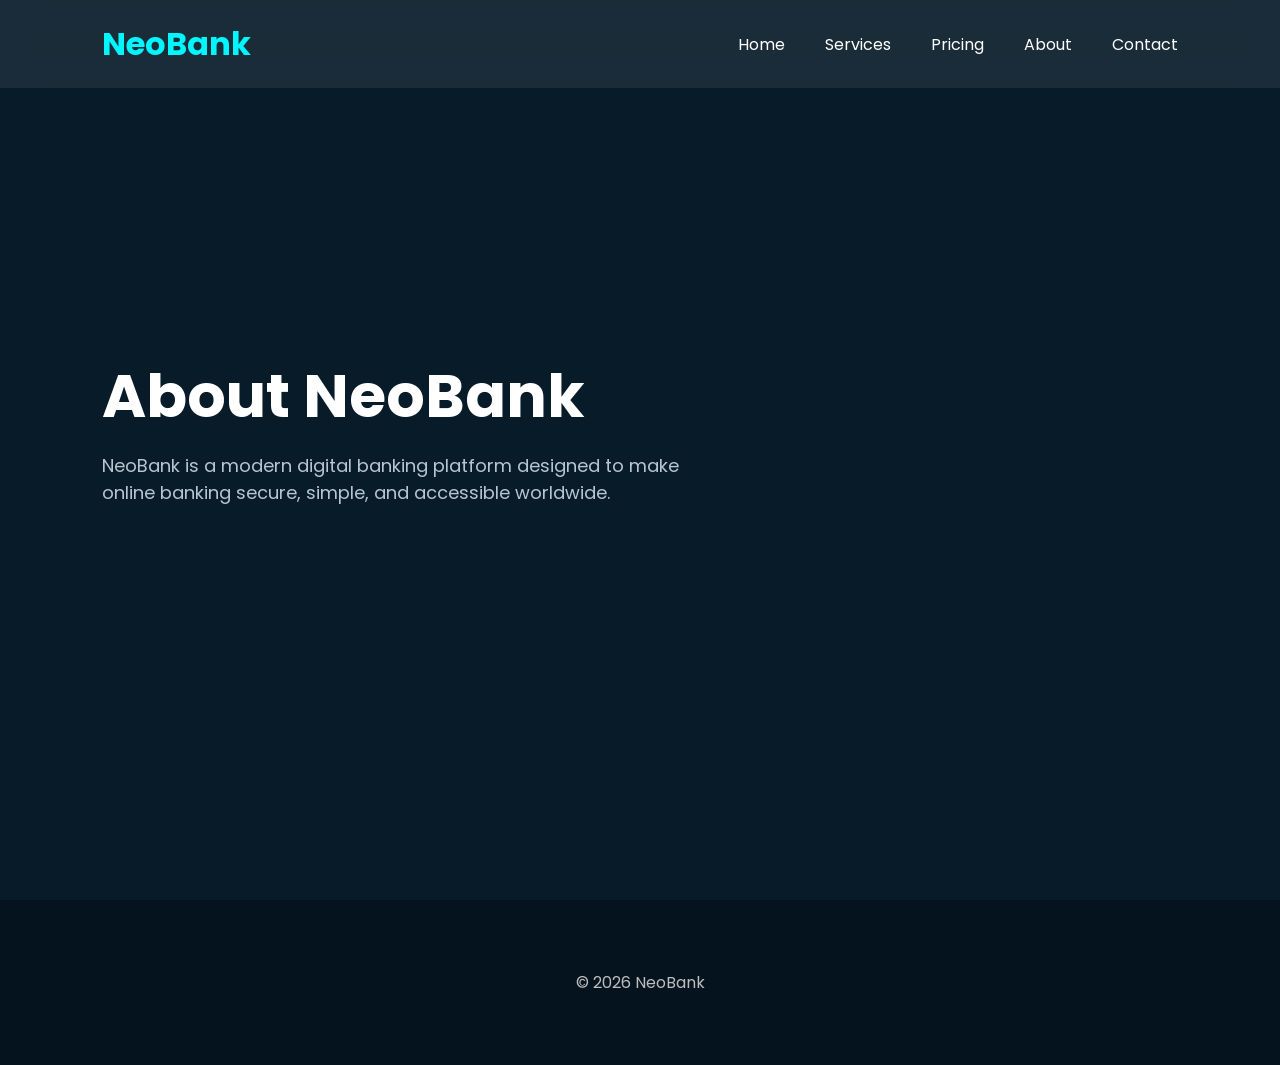
<file: about.html>
<!DOCTYPE html>
<html lang="en">
<head>
  <meta name="description" content="NeoBank - Modern Digital Banking Website">

<meta name="keywords" content="Bank, Finance, HTML, CSS, JavaScript, Banking">

<meta name="author" content="Your Name">

<meta property="og:title" content="NeoBank">

<meta property="og:description" content="Modern Banking Website">

<meta property="og:type" content="website">
<meta charset="UTF-8">
<meta name="viewport" content="width=device-width, initial-scale=1.0">

<title>About | NeoBank</title>

<link rel="stylesheet" href="css/style.css">
<link rel="stylesheet" href="css/responsive.css">
</head>

<body>

<nav class="navbar">

<div class="logo">
NeoBank
</div>

<ul class="nav-links">

<li><a href="index.html">Home</a></li>
<li><a href="services.html">Services</a></li>
<li><a href="pricing.html">Pricing</a></li>
<li><a href="about.html">About</a></li>
<li><a href="contact.html">Contact</a></li>

</ul>

</nav>

<section class="hero">

<div class="hero-content">

<h1>About NeoBank</h1>

<p>

NeoBank is a modern digital banking platform designed to make online banking secure, simple, and accessible worldwide.

</p>

</div>

</section>

<footer>

<p>© 2026 NeoBank</p>

</footer>

<script src="js/script.js"></script>

</body>

</html>
</file>
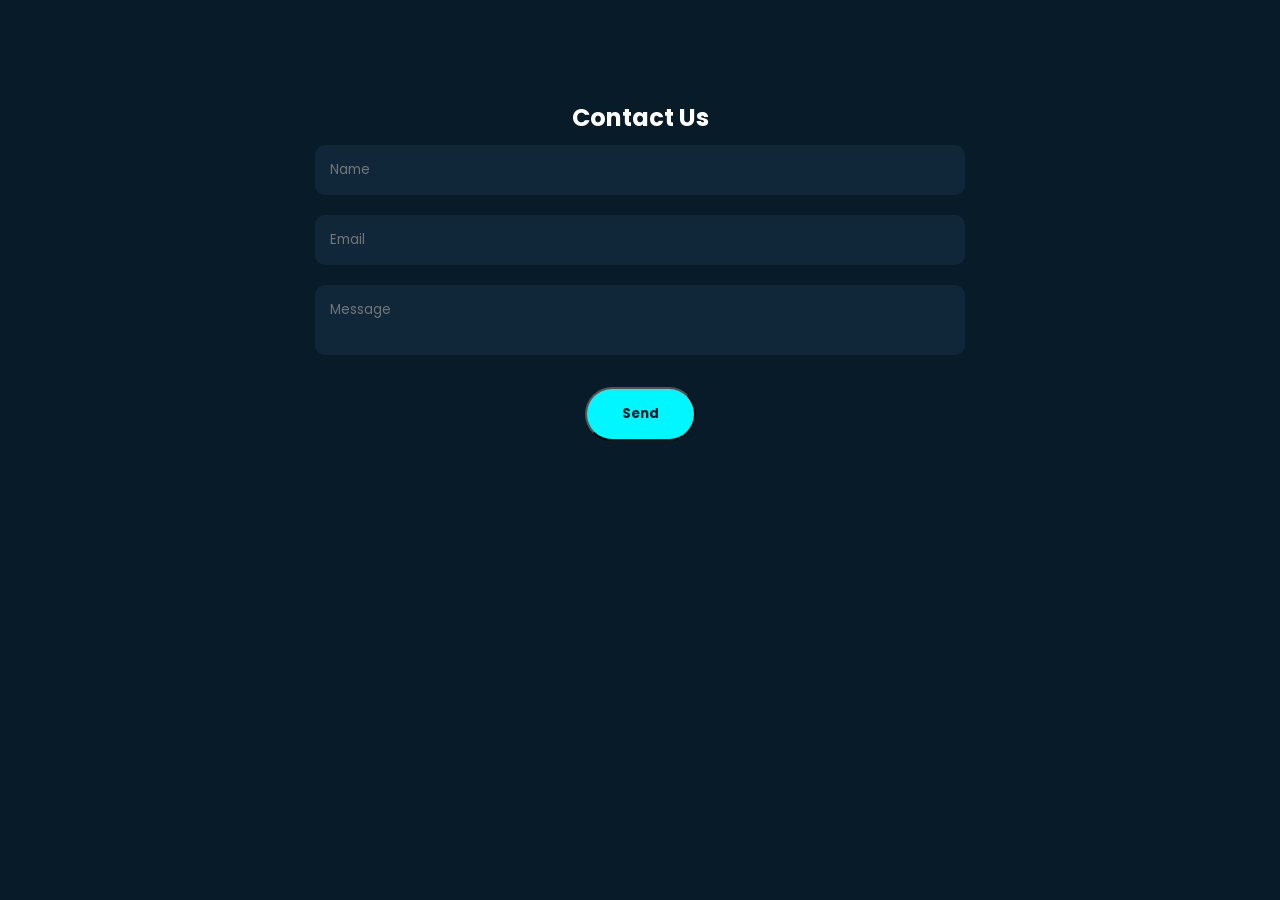
<file: contact.html>
<!DOCTYPE html>
<html>

<head>
  <meta name="description" content="NeoBank - Modern Digital Banking Website">

<meta name="keywords" content="Bank, Finance, HTML, CSS, JavaScript, Banking">

<meta name="author" content="Your Name">

<meta property="og:title" content="NeoBank">

<meta property="og:description" content="Modern Banking Website">

<meta property="og:type" content="website">
<title>Contact</title>

<link rel="stylesheet" href="css/style.css">

</head>

<body>

<section class="contact">

<h2>Contact Us</h2>

<form>

<input type="text" placeholder="Name">

<input type="email" placeholder="Email">

<textarea placeholder="Message"></textarea>

<button class="hero-btn">

Send

</button>

</form>

</section>

</body>

</html>
</file>
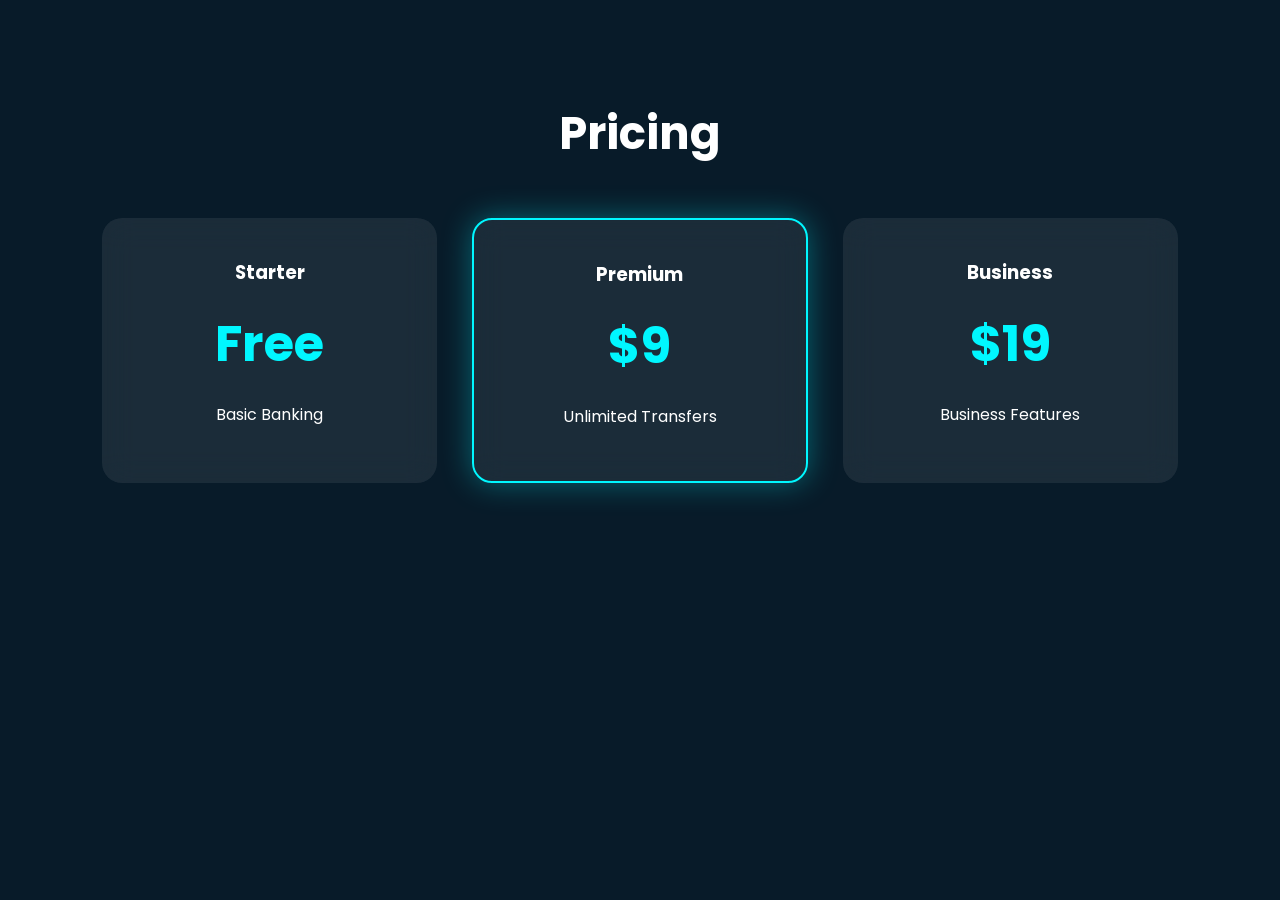
<file: pricing.html>
<!DOCTYPE html>
<html>

<head>
  

<title>Pricing</title>

<link rel="stylesheet" href="css/style.css">

  <meta name="description" content="NeoBank - Modern Digital Banking Website">

<meta name="keywords" content="Bank, Finance, HTML, CSS, JavaScript, Banking">

<meta name="author" content="Your Name">

<meta property="og:title" content="NeoBank">

<meta property="og:description" content="Modern Banking Website">

<meta property="og:type" content="website">

</head>

<body>

<section class="pricing">

<h2>Pricing</h2>

<div class="pricing-container">

<div class="price-card">

<h3>Starter</h3>

<h1>Free</h1>

<p>Basic Banking</p>

</div>

<div class="price-card premium">

<h3>Premium</h3>

<h1>$9</h1>

<p>Unlimited Transfers</p>

</div>

<div class="price-card">

<h3>Business</h3>

<h1>$19</h1>

<p>Business Features</p>

</div>

</div>

</section>

</body>

</html>
</file>
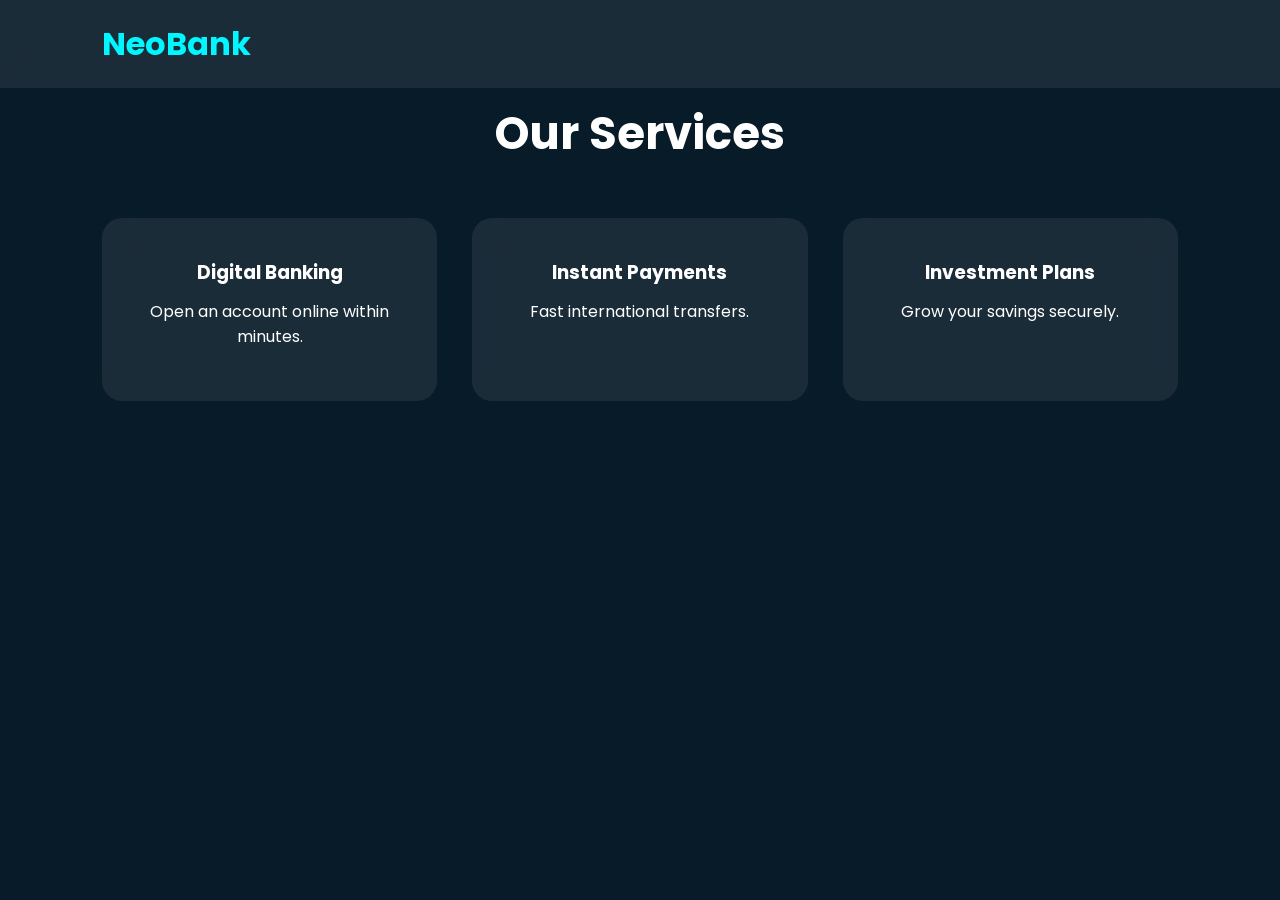
<file: services.html>
<!DOCTYPE html>
<html>
<head>

<meta charset="UTF-8">

<title>Services</title>

<link rel="stylesheet" href="css/style.css">
<meta name="description" content="NeoBank - Modern Digital Banking Website">

<meta name="keywords" content="Bank, Finance, HTML, CSS, JavaScript, Banking">

<meta name="author" content="Your Name">

<meta property="og:title" content="NeoBank">

<meta property="og:description" content="Modern Banking Website">

<meta property="og:type" content="website">
</head>

<body>

<nav class="navbar">

<div class="logo">

NeoBank

</div>

</nav>

<section class="pricing">

<h2>Our Services</h2>

<div class="pricing-container">

<div class="price-card">

<h3>Digital Banking</h3>

<p>

Open an account online within minutes.

</p>

</div>

<div class="price-card">

<h3>Instant Payments</h3>

<p>

Fast international transfers.

</p>

</div>

<div class="price-card">

<h3>Investment Plans</h3>

<p>

Grow your savings securely.

</p>

</div>

</div>

</section>

</body>

</html>
</file>
<file: css/style.css>
/* Google Font */
@import url('https://fonts.googleapis.com/css2?family=Poppins:wght@300;400;500;600;700;800&display=swap');

*{
    margin:0;
    padding:0;
    box-sizing:border-box;
    font-family:'Poppins',sans-serif;
}

html{
    scroll-behavior:smooth;
}

body{
    background:#081b29;
    color:#fff;
    overflow-x:hidden;
}

/* Navbar */

.navbar{
    width:100%;
    display:flex;
    justify-content:space-between;
    align-items:center;
    padding:20px 8%;
    position:fixed;
    top:0;
    left:0;
    z-index:1000;

    background:rgba(255,255,255,.08);
    backdrop-filter:blur(15px);
}

.logo{
    font-size:32px;
    font-weight:700;
    color:#00f7ff;
}

.nav-links{
    display:flex;
    list-style:none;
    gap:40px;
}

.nav-links a{
    text-decoration:none;
    color:white;
    transition:.3s;
}

.nav-links a:hover{
    color:#00f7ff;
}

.btn{
    background:#00f7ff;
    color:#081b29;
    padding:12px 25px;
    border-radius:30px;
    text-decoration:none;
    font-weight:600;
    transition:.3s;
}

.btn:hover{
    transform:translateY(-3px);
    box-shadow:0 10px 25px rgba(0,247,255,.4);
}

/* Hero */

.hero{
    min-height:100vh;
    display:flex;
    justify-content:space-between;
    align-items:center;
    padding:140px 8%;
}

.hero-content{
    max-width:600px;
}

.hero h1{
    font-size:60px;
    line-height:1.2;
    margin-bottom:20px;
}

.hero p{
    font-size:18px;
    color:#b8c5d0;
    margin-bottom:35px;
}

.hero-btn{
    display:inline-block;
    background:#00f7ff;
    color:#081b29;
    padding:15px 35px;
    border-radius:35px;
    text-decoration:none;
    font-weight:bold;
    transition:.3s;
}

.hero-btn:hover{
    transform:scale(1.05);
}

.hero-image img{
    width:500px;
    animation:float 5s ease-in-out infinite;
}

/* Features */

.features{
    padding:100px 8%;
    display:grid;
    grid-template-columns:repeat(auto-fit,minmax(280px,1fr));
    gap:30px;
}

.card{
    background:rgba(255,255,255,.08);
    backdrop-filter:blur(20px);
    border-radius:20px;
    padding:35px;
    transition:.4s;
}

.card:hover{
    transform:translateY(-12px);
    box-shadow:0 15px 40px rgba(0,247,255,.25);
}

.card h2{
    color:#00f7ff;
    margin-bottom:15px;
}

.card p{
    color:#d8d8d8;
    line-height:1.6;
}

/* Footer */

footer{
    padding:35px;
    text-align:center;
    color:#bdbdbd;
    background:#06131d;
}

/* Animation */

@keyframes float{

0%{
transform:translateY(0px);
}

50%{
transform:translateY(-20px);
}

100%{
transform:translateY(0px);
}

}

.stats{
padding:90px 8%;
display:grid;
grid-template-columns:repeat(auto-fit,minmax(200px,1fr));
text-align:center;
gap:30px;
}

.stat h1{
font-size:55px;
color:#00f7ff;
}

.stat p{
margin-top:10px;
color:#d0d0d0;
}

.pricing{
padding:100px 8%;
text-align:center;
}

.pricing h2{
font-size:45px;
margin-bottom:50px;
}

.pricing-container{
display:grid;
grid-template-columns:repeat(auto-fit,minmax(280px,1fr));
gap:35px;
}

.price-card{
padding:40px;
border-radius:20px;
background:rgba(255,255,255,.08);
backdrop-filter:blur(15px);
transition:.4s;
}

.price-card:hover{
transform:translateY(-10px);
}

.price-card h1{
font-size:50px;
margin:20px 0;
color:#00f7ff;
}

.price-card p{
margin:12px 0;
}

.premium{
border:2px solid #00f7ff;
box-shadow:0 0 30px rgba(0,247,255,.35);
}

/* ===========================
Testimonials
=========================== */

.testimonials{

padding:100px 8%;
text-align:center;

}

.testimonial-container{

display:grid;
grid-template-columns:repeat(auto-fit,minmax(300px,1fr));
gap:30px;
margin-top:50px;

}

.testimonial-card{

background:rgba(255,255,255,.08);
padding:35px;
border-radius:20px;
backdrop-filter:blur(15px);
transition:.4s;

}

.testimonial-card:hover{

transform:translateY(-10px);

}

.testimonial-card h3{

color:#00f7ff;
margin-bottom:20px;

}

/* ===========================
FAQ
=========================== */

.faq{

padding:100px 8%;

}

.faq h2{

text-align:center;
margin-bottom:40px;

}

.faq-item{

margin-bottom:20px;
border-radius:12px;
overflow:hidden;

}

.faq-question{

width:100%;
padding:20px;
background:#10273a;
color:white;
border:none;
cursor:pointer;
font-size:18px;
text-align:left;

}

.faq-answer{

display:none;
background:#153348;
padding:20px;

}

/* ===========================
Contact
=========================== */

.contact{

padding:100px 8%;
text-align:center;

}

.contact form{

max-width:650px;
margin:auto;

}

.contact input,
.contact textarea{

width:100%;
padding:18px;
margin-bottom:20px;
border:none;
border-radius:10px;
background:#10273a;
color:white;

}

.contact textarea{

resize:none;

}

/* ======================
Theme Button
====================== */

.theme-btn{

background:#00f7ff;
border:none;
padding:10px 14px;
border-radius:50%;
cursor:pointer;
font-size:18px;
margin-right:15px;
transition:.3s;

}

.theme-btn:hover{

transform:rotate(180deg);

}

/* ======================
Mobile Menu
====================== */

.menu-toggle{

display:none;
font-size:30px;
cursor:pointer;
color:white;

}

/* ======================
Partners
====================== */

.partners{

padding:100px 8%;
text-align:center;

}

.partner-grid{

display:grid;
grid-template-columns:repeat(auto-fit,minmax(180px,1fr));
gap:25px;
margin-top:50px;

}

.partner-card{

padding:35px;
border-radius:20px;
background:rgba(255,255,255,.08);
backdrop-filter:blur(12px);
font-size:22px;
font-weight:600;
transition:.3s;

}

.partner-card:hover{

transform:translateY(-8px);
color:#00f7ff;

}

/* ======================
Light Theme
====================== */

.light-theme{

background:#f5f7fb;
color:#222;

}

.light-theme .navbar{

background:white;

}

.light-theme .card,
.light-theme .price-card,
.light-theme .testimonial-card,
.light-theme .partner-card{

background:white;
color:#222;

}
/* PRELOADER */

#preloader{

position:fixed;
width:100%;
height:100vh;
background:#081b29;
display:flex;
justify-content:center;
align-items:center;
z-index:9999;

}

.loader{

width:70px;
height:70px;
border:8px solid rgba(255,255,255,.2);
border-top:8px solid #00f7ff;
border-radius:50%;
animation:spin 1s linear infinite;

}

@keyframes spin{

100%{
transform:rotate(360deg);
}

}

/* CURSOR */

.cursor-glow{

position:fixed;
width:25px;
height:25px;
border-radius:50%;
background:#00f7ff;
pointer-events:none;
filter:blur(20px);
opacity:.6;
z-index:999;

}

/* FOOTER */

footer{

padding:70px 8%;
text-align:center;
background:#05131f;

}

.socials{

margin:25px 0;

}

.socials a{

display:inline-block;
margin:0 12px;
font-size:28px;
color:white;
transition:.3s;

}

.socials a:hover{

color:#00f7ff;
transform:translateY(-5px);

}

.page-title{

padding-top:150px;
text-align:center;

}

.page-title h1{

font-size:60px;
color:#00f7ff;

}

.page-content{

padding:80px 8%;
line-height:1.8;
font-size:18px;

}

/* ===========================
IMAGE STYLING
=========================== */

/* Logo */
.logo img{
    width:150px;
    height:auto;
}

/* Hero Image */
.hero-image img{
    width:500px;
    max-width:100%;
    animation:float 5s ease-in-out infinite;
}

/* Feature Icons */
.card img{
    width:70px;
    height:70px;
    object-fit:contain;
    margin-bottom:20px;
}

/* Pricing Card Images */
.price-card img{
    width:220px;
    max-width:100%;
    margin-bottom:20px;
}

/* Team Images */
.team-card img{
    width:150px;
    height:150px;
    border-radius:50%;
    object-fit:cover;
    margin-bottom:15px;
    border:4px solid #00f7ff;
}

/* Partner Logos */
.partner-card img{
    width:120px;
    height:auto;
    transition:0.3s;
}

.partner-card img:hover{
    transform:scale(1.1);
}

/* Footer Social Icons */
.socials i{
    font-size:28px;
    margin:0 10px;
    transition:0.3s;
}

.socials i:hover{
    color:#00f7ff;
}

/* Contact Form */
.contact input,
.contact textarea{
    width:100%;
    padding:15px;
    margin:10px 0;
    border:none;
    border-radius:10px;
    outline:none;
    background:#10273a;
    color:#fff;
}

.contact button{
    margin-top:15px;
}

/* Hero Background (Optional) */
.hero{
    background-size:cover;
    background-position:center;
    background-repeat:no-repeat;
}
</file>
<file: css/responsive.css>
/* Tablets */
@media (max-width:992px){

.hero{
flex-direction:column;
text-align:center;
padding-top:140px;
}

.hero-image img{
width:380px;
margin-top:50px;
}

.nav-links{
gap:20px;
}

.hero h1{
font-size:45px;
}

}

/* Mobile */

@media(max-width:768px){

.navbar{
padding:18px 6%;
flex-wrap:wrap;
}

.logo{
font-size:28px;
}

.nav-links{
display:none;
flex-direction:column;
width:100%;
margin-top:20px;
}

.nav-links.active{
display:flex;
}

.hero h1{
font-size:36px;
}

.hero p{
font-size:16px;
}

.hero-image img{
width:300px;
}

.features{
grid-template-columns:1fr;
}

.btn{
display:none;
}

}

/* Small Phones */

@media(max-width:480px){

.hero{
padding:120px 25px;
}

.hero h1{
font-size:30px;
}

.hero-image img{
width:250px;
}

.card{
padding:25px;
}

}

@media(max-width:768px){

.menu-toggle{

display:block;

}

.nav-links{

display:none;
width:100%;
flex-direction:column;
text-align:center;
margin-top:20px;

}

.nav-links.active{

display:flex;

}

}
</file>
